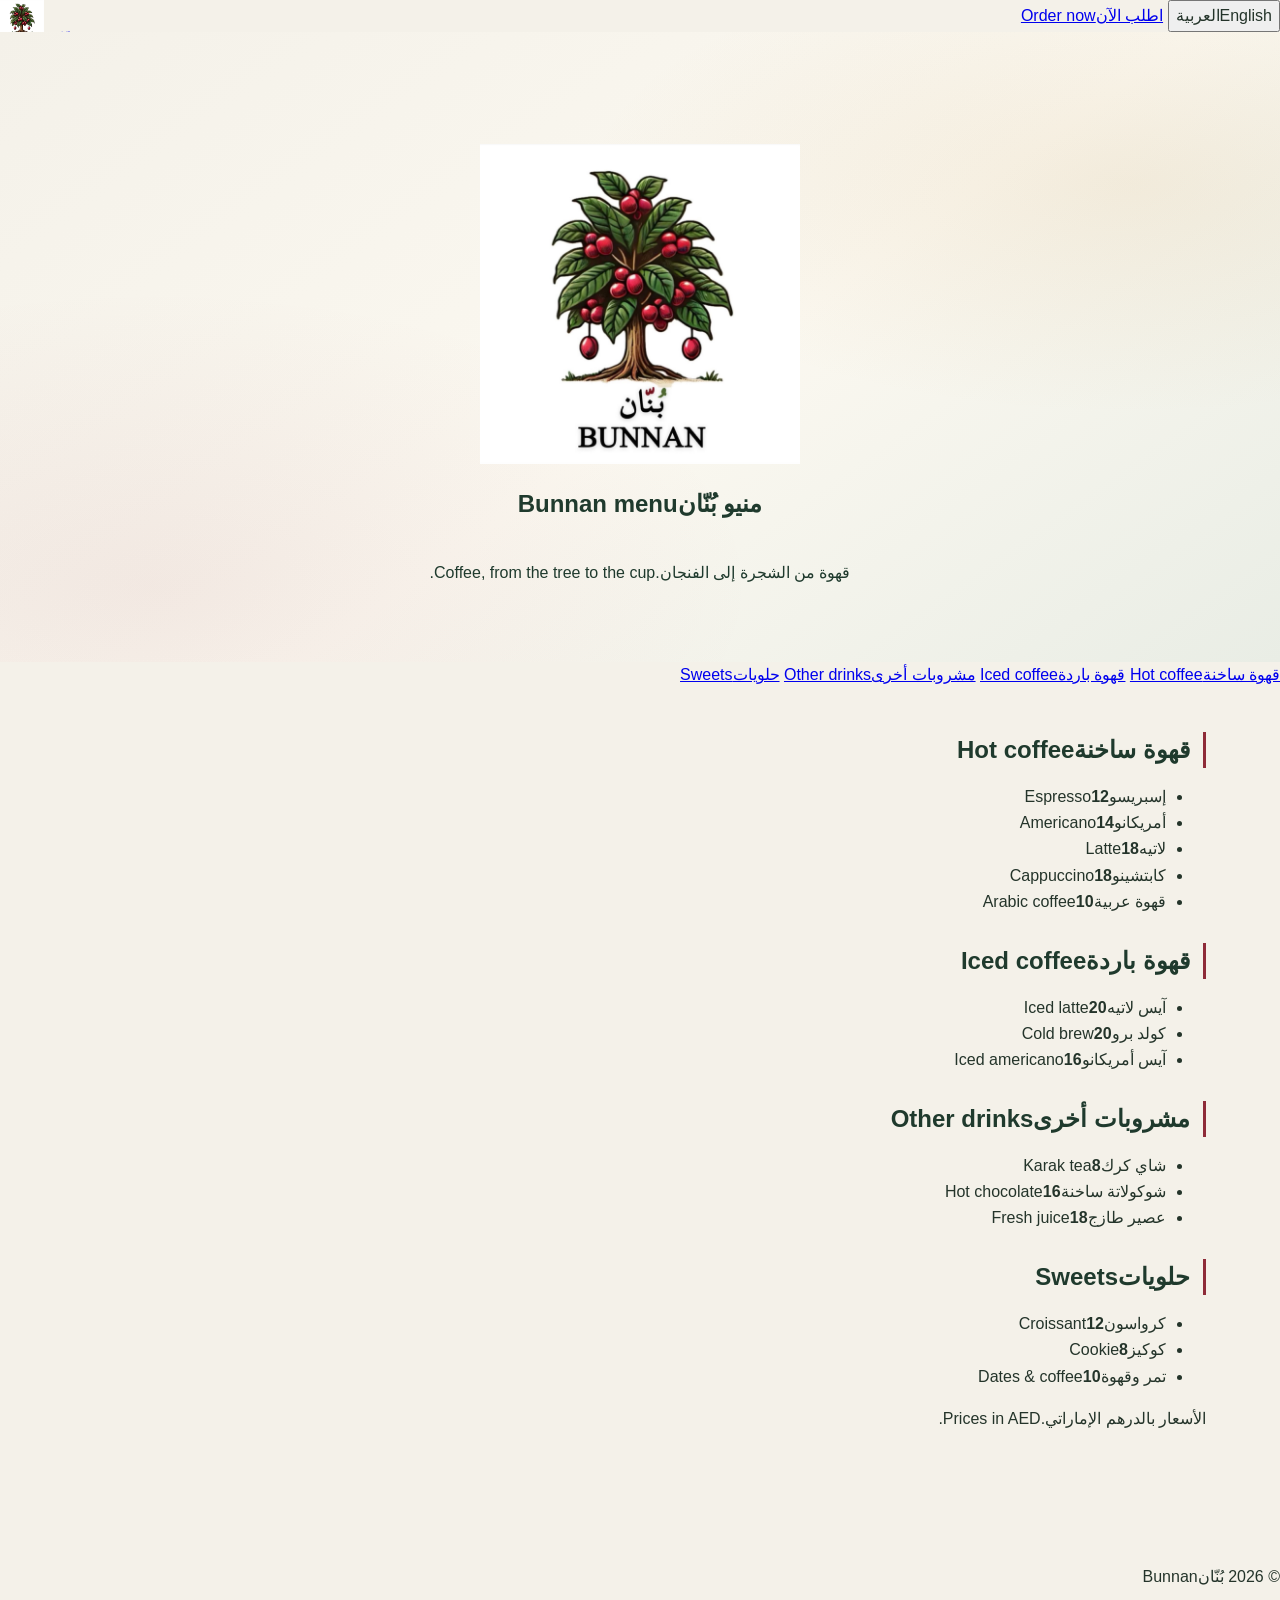
<file: index(1).html>
<!DOCTYPE html>
<html lang="ar" dir="rtl">
<head>
  <meta charset="UTF-8">
  <meta name="viewport" content="width=device-width, initial-scale=1">
  <title>بُنّان | Bunnan</title>
  <meta name="description" content="منيو بُنّان — Bunnan menu">
  <link rel="preconnect" href="https://fonts.googleapis.com">
  <link rel="preconnect" href="https://fonts.gstatic.com" crossorigin>
  <link href="https://fonts.googleapis.com/css2?family=Readex+Pro:wght@300;400;600&family=Reem+Kufi:wght@500;700&display=swap" rel="stylesheet">
  <link rel="stylesheet" href="style.css">
</head>
<body>

  <header class="top">
    <a class="brand" href="#">
      <img src="logo.jpeg" alt="شعار بُنّان" width="44" height="44">
      <span class="ar">بُنّان</span><span class="en">Bunnan</span>
    </a>
    <div class="actions">
      <button id="lang" type="button" aria-label="Switch language">
        <span class="ar">English</span><span class="en">العربية</span>
      </button>
      <!-- غيّر الرابط لنظام الطلبات أو واتساب -->
      <a class="order" href="#">
        <span class="ar">اطلب الآن</span><span class="en">Order now</span>
      </a>
    </div>
  </header>

  <section class="hero">
    <img src="logo.jpeg" alt="شجرة بن بحبات حمراء" width="320" height="320">
    <h1><span class="ar">منيو بُنّان</span><span class="en">Bunnan menu</span></h1>
    <p><span class="ar">قهوة من الشجرة إلى الفنجان.</span><span class="en">Coffee, from the tree to the cup.</span></p>
  </section>

  <nav class="cats" aria-label="Categories">
    <a href="#hot"><span class="ar">قهوة ساخنة</span><span class="en">Hot coffee</span></a>
    <a href="#cold"><span class="ar">قهوة باردة</span><span class="en">Iced coffee</span></a>
    <a href="#other"><span class="ar">مشروبات أخرى</span><span class="en">Other drinks</span></a>
    <a href="#sweets"><span class="ar">حلويات</span><span class="en">Sweets</span></a>
  </nav>

  <main>
    <!-- لإضافة صنف: انسخ سطر <li> كامل وغيّر الاسم والسعر -->
    <section id="hot">
      <h2><span class="ar">قهوة ساخنة</span><span class="en">Hot coffee</span></h2>
      <ul>
        <li><span class="name"><span class="ar">إسبريسو</span><span class="en">Espresso</span></span><b>12</b></li>
        <li><span class="name"><span class="ar">أمريكانو</span><span class="en">Americano</span></span><b>14</b></li>
        <li><span class="name"><span class="ar">لاتيه</span><span class="en">Latte</span></span><b>18</b></li>
        <li><span class="name"><span class="ar">كابتشينو</span><span class="en">Cappuccino</span></span><b>18</b></li>
        <li><span class="name"><span class="ar">قهوة عربية</span><span class="en">Arabic coffee</span></span><b>10</b></li>
      </ul>
    </section>

    <section id="cold">
      <h2><span class="ar">قهوة باردة</span><span class="en">Iced coffee</span></h2>
      <ul>
        <li><span class="name"><span class="ar">آيس لاتيه</span><span class="en">Iced latte</span></span><b>20</b></li>
        <li><span class="name"><span class="ar">كولد برو</span><span class="en">Cold brew</span></span><b>20</b></li>
        <li><span class="name"><span class="ar">آيس أمريكانو</span><span class="en">Iced americano</span></span><b>16</b></li>
      </ul>
    </section>

    <section id="other">
      <h2><span class="ar">مشروبات أخرى</span><span class="en">Other drinks</span></h2>
      <ul>
        <li><span class="name"><span class="ar">شاي كرك</span><span class="en">Karak tea</span></span><b>8</b></li>
        <li><span class="name"><span class="ar">شوكولاتة ساخنة</span><span class="en">Hot chocolate</span></span><b>16</b></li>
        <li><span class="name"><span class="ar">عصير طازج</span><span class="en">Fresh juice</span></span><b>18</b></li>
      </ul>
    </section>

    <section id="sweets">
      <h2><span class="ar">حلويات</span><span class="en">Sweets</span></h2>
      <ul>
        <li><span class="name"><span class="ar">كرواسون</span><span class="en">Croissant</span></span><b>12</b></li>
        <li><span class="name"><span class="ar">كوكيز</span><span class="en">Cookie</span></span><b>8</b></li>
        <li><span class="name"><span class="ar">تمر وقهوة</span><span class="en">Dates &amp; coffee</span></span><b>10</b></li>
      </ul>
    </section>

    <p class="note"><span class="ar">الأسعار بالدرهم الإماراتي.</span><span class="en">Prices in AED.</span></p>
  </main>

  <footer>
    <p>© 2026 <span class="ar">بُنّان</span><span class="en">Bunnan</span></p>
  </footer>

  <script>
    var btn = document.getElementById('lang');
    var saved = null;
    try { saved = localStorage.getItem('lang'); } catch (e) {}
    function setLang(l) {
      document.documentElement.lang = l;
      document.documentElement.dir = l === 'ar' ? 'rtl' : 'ltr';
      try { localStorage.setItem('lang', l); } catch (e) {}
    }
    if (saved) setLang(saved);
    btn.addEventListener('click', function () {
      setLang(document.documentElement.lang === 'ar' ? 'en' : 'ar');
    });
  </script>
</body>
</html>
</file>
<file: style.css>
:root{--linen:#F4F1E9;--forest:#1F3A2D;--cherry:#8E2B38;--coffee:#80533d;--gold:#c49a54;--ink:#24342a;--mute:#717970;--line:#e5ded1;--paper:#fff;color-scheme:light;box-sizing:border-box;padding-top:env(safe-area-inset-top,0px);padding-bottom:env(safe-area-inset-bottom,0px)}
html{scroll-padding-top:84px;scroll-behavior:smooth}
*,*::before,*::after{box-sizing:border-box}
body{margin:0;background:var(--linen);color:var(--ink);font-family:"IBM Plex Sans Arabic",sans-serif;line-height:1.65}
button,input{font:inherit;color:inherit}
.hero{position:relative;isolation:isolate;display:flex;min-height:520px;flex-direction:column;align-items:center;justify-content:center;overflow:hidden;padding:112px 24px 60px;background:radial-gradient(ellipse at 12% 88%,#8e2b3812 0,transparent 38%),radial-gradient(ellipse at 88% 24%,#c49a5420 0,transparent 34%),linear-gradient(145deg,#f4f1e9 0%,#fbf8f0 55%,#e9ede5 100%);color:var(--forest)}
.hero-bar{position:absolute;top:20px;right:max(18px,calc((100vw - 1240px)/2));left:max(18px,calc((100vw - 1240px)/2));z-index:3;display:flex;align-items:center;justify-content:space-between;min-height:76px;padding:8px 13px 8px 16px;border:1px solid #ffffff40;border-radius:999px;background:var(--forest);box-shadow:0 10px 40px #17251d24;backdrop-filter:blur(18px);-webkit-backdrop-filter:blur(18px)}
.brand{position:absolute;inset:0;width:auto;height:auto;overflow:visible;direction:ltr;text-decoration:none;pointer-events:none}
html[lang="en"] .brand{flex-direction:row-reverse}
.brand-word{position:absolute;top:50%;left:50%;color:#fff;font-family:"Cormorant Garamond",serif;font-size:27px;font-weight:700;transform:translate(-50%,-50%)}
.brand-mark{position:absolute;top:50%;right:16px;display:grid;width:60px;height:60px;place-items:center;overflow:hidden;border:1px solid #00000012;border-radius:50%;background:#fff;pointer-events:auto;transform:translateY(-50%)}
.brand-mark img{display:block;width:100%;height:100%;object-fit:cover}
.hero-actions{position:absolute;left:16px;display:flex;align-items:center;gap:8px;direction:ltr}
.icon-button{display:grid;width:46px;height:46px;place-items:center;border:1px solid #ffffff80;border-radius:50%;background:transparent;color:#fff;cursor:pointer;transition:background .2s,transform .2s}
.language-button{min-height:42px;padding:0 15px;border:1px solid #ffffff80;border-radius:999px;background:transparent;color:#fff;font-size:14px;font-weight:700;cursor:pointer;transition:background .2s,transform .2s}
.language-button:hover{background:#ffffff24;transform:translateY(-1px)}
.icon-button:hover{background:#ffffff24;transform:translateY(-1px)}
.search-icon{position:relative;display:block;width:15px;height:15px;border:1.7px solid currentColor;border-radius:50%}
.search-icon::after{position:absolute;right:-5px;bottom:-3px;width:7px;height:1.7px;border-radius:2px;background:currentColor;content:"";transform:rotate(48deg)}
.hero-copy{position:static;width:min(92%,720px);margin:auto;text-align:center;transform:none}
.hero-kicker{margin:0 0 15px;color:var(--cherry);font-size:14px;font-weight:600;animation:rise-in .8s .08s both}
.hero-copy h1{margin:0;color:var(--forest);font-family:"IBM Plex Sans Arabic",sans-serif;font-size:52px;font-weight:700;line-height:1.45;animation:rise-in .8s .2s both}
.hero-description{margin:10px 0 23px;color:var(--coffee);font-size:20px;font-weight:500;animation:rise-in .8s .32s both}
.hero-cta{display:inline-flex;min-width:232px;align-items:center;justify-content:center;gap:15px;padding:14px 26px;border:1px solid var(--forest);border-radius:999px;background:var(--forest);color:#fff;text-decoration:none;font-family:"Cormorant Garamond",serif;font-size:19px;font-weight:600;box-shadow:0 10px 28px #1f3a2d24;transition:background .2s,color .2s,transform .2s;animation:rise-in .8s .4s both}
.hero-cta:hover{border-color:var(--cherry);background:var(--cherry);color:#fff;transform:translateY(-2px)}
.hero-cta span{font-size:20px;line-height:1}
@keyframes rise-in{from{opacity:0;transform:translateY(14px)}to{opacity:1;transform:translateY(0)}}
@media(max-width:700px){
	.hero{min-height:460px;padding:91px 14px 48px}
	.hero-bar{top:12px;right:12px;left:12px;min-height:64px;padding:6px 9px 6px 11px}
	.brand-word{left:calc(50% + 8px);font-size:18px}
	.brand-mark{right:10px;width:48px;height:48px}
	.hero-actions{left:10px;gap:2px}
	.icon-button{width:32px;height:32px}
	.language-button{min-height:32px;padding:0 6px;font-size:11px}
	.hero-copy{width:96%}
	.hero-kicker{margin-bottom:10px;font-size:12px}
	.hero-copy h1{font-size:36px;line-height:1.55}
	.hero-description{margin:8px auto 17px;font-size:18px}
	.hero-cta{min-width:205px;padding:12px 21px;font-size:18px}
}
@media(max-width:370px){
	.brand-word{left:calc(50% + 11px);font-size:17px}
	.icon-button{width:30px;height:30px}
	.language-button{min-height:30px;padding:0 4px;font-size:10px}
}
@media(prefers-reduced-motion:reduce){
	.brew-copy,.brew-copy h1,.brew-english{animation:none}
	.brew-copy,.brew-copy h1,.brew-english{opacity:1;transform:none}
}
.menu-tools{position:sticky;top:0;z-index:10;border-bottom:1px solid #e5ded1cc;background:#f8f5eee8;backdrop-filter:blur(18px);-webkit-backdrop-filter:blur(18px)}
.tools-inner{max-width:1180px;margin:auto;padding:12px 24px 9px}
.menu-tools:not(.search-open) .search-field{display:none}
.menu-tools.search-open .search-field{display:flex}
.search-field{position:relative;display:flex;align-items:center;gap:12px;width:min(100%,470px);min-height:45px;margin:0 auto 8px;padding:0 15px;border:1px solid #d8cbb8;border-radius:999px;background:#fff;color:var(--coffee)}
.search-field .search-icon{flex:none}
.search-field input{width:100%;min-width:0;border:0;outline:0;background:transparent;font-size:14px}
.search-field input::placeholder{color:#899087}
.clear-search{display:none;flex:none;width:26px;height:26px;border:0;border-radius:50%;background:#edf0ea;color:var(--forest);font-size:20px;line-height:1;cursor:pointer}
.clear-search.visible{display:block}
#chips{display:flex;gap:7px;overflow-x:auto;scrollbar-width:none}
#chips::-webkit-scrollbar{display:none}
.chip{flex:none;min-height:38px;padding:7px 15px;border:1px solid transparent;border-radius:999px;background:transparent;color:#606b61;cursor:pointer;white-space:nowrap;font-size:13px;font-weight:500;transition:background .2s,color .2s,border-color .2s}
.chip:hover{border-color:#8e2b3840;background:#fff;color:var(--cherry)}
.chip.on{background:var(--forest);color:#fff}
:focus-visible{outline:3px solid #8e2b38a3;outline-offset:3px}
main{max-width:1180px;margin:0 auto;padding:16px 24px 100px}
h2{margin:27px 0 15px;padding-inline-start:13px;border-inline-start:3px solid var(--cherry);color:var(--forest);font-family:"IBM Plex Sans Arabic",sans-serif;font-size:24px;font-weight:700;line-height:1.5}
.grid{display:grid;grid-template-columns:repeat(2,minmax(0,1fr));gap:25px 16px}
@media(min-width:850px){.grid{grid-template-columns:repeat(3,minmax(0,1fr));gap:34px 22px}}
.card{position:relative;display:flex;min-width:0;flex-direction:column;padding:9px 9px 12px;border:1px solid #e6dfd3;border-radius:15px;background:#fffefa;box-shadow:0 5px 18px #46351e0a;transition:transform .22s,border-color .22s,box-shadow .22s}
.card:hover{transform:translateY(-3px);border-color:#c49a5466;box-shadow:0 12px 28px #46351e14}
.ph{position:relative;aspect-ratio:4/4.8;overflow:hidden;border-radius:10px;background:#e5e8e1}
.ph img{width:100%;height:100%;object-fit:cover;transition:transform .55s cubic-bezier(.2,.7,.2,1)}
.ph img.shift-right{object-position:42% center}
.card:hover .ph img{transform:scale(1.035)}
.ph img.fit-contain{object-fit:contain;background:#f4f0e8}
.card:hover .ph img.fit-contain{transform:none}
.ph img.rotate-half{transform:rotate(180deg)}
.card h3{margin:11px 0 0;color:var(--forest);font-family:"IBM Plex Sans Arabic",sans-serif;font-size:16px;font-weight:700;line-height:1.5}
.card-en{margin:1px 0 6px;color:var(--mute);font-family:"Cormorant Garamond",serif;font-size:16px;font-weight:600;line-height:1.35;text-align:left}
.card-desc{margin:0 0 9px;color:#555;font-family:"IBM Plex Sans Arabic",sans-serif;font-size:13.5px;line-height:1.55;display:-webkit-box;line-clamp:2;-webkit-line-clamp:2;-webkit-box-orient:vertical;overflow:hidden}
.price{margin-top:auto;color:#000;font-size:15px;font-weight:700}
.empty{margin:55px 0;color:var(--mute);text-align:center}
.site-footer{padding:42px 20px 46px;background:var(--forest);color:#a9a9a9;text-align:center}
.footer-title{margin:0 0 4px;font-family:"IBM Plex Sans Arabic",sans-serif;font-size:25px;font-weight:600}
.footer-social{display:inline-flex;align-items:center;gap:5px;color:inherit;font-size:19px;text-decoration:none;direction:ltr}
.instagram-icon{width:15px;height:15px;fill:none;stroke:currentColor;stroke-width:1.8}
.instagram-icon-dot{fill:currentColor;stroke:none}
.footer-location{display:inline-flex;align-items:center;gap:5px;margin:20px 0 0;color:inherit;font-size:15px;text-decoration:none}
.location-icon{width:16px;height:16px;flex:none;fill:none;stroke:currentColor;stroke-linecap:round;stroke-linejoin:round;stroke-width:1.8}
.footer-social:hover,.footer-location:hover{color:#fff}
@media(max-width:700px){
	.tools-inner{padding:10px 14px 7px}
	.search-field{min-height:42px;margin-bottom:7px}
	.chip{min-height:35px;padding:6px 13px;font-size:12px}
	main{padding:10px 14px 70px}
	h2{margin:23px 0 12px;font-size:21px}
	.grid{gap:22px 12px}
	.card h3{font-size:14px;line-height:1.55}
	.card-en{font-size:15px}
	.card-desc{font-size:12.5px}
	.price{font-size:14px}
}
@media(prefers-reduced-motion:reduce){
	*,*::before,*::after{scroll-behavior:auto!important;animation-duration:.01ms!important;animation-iteration-count:1!important;transition-duration:.01ms!important}
}
</file>
